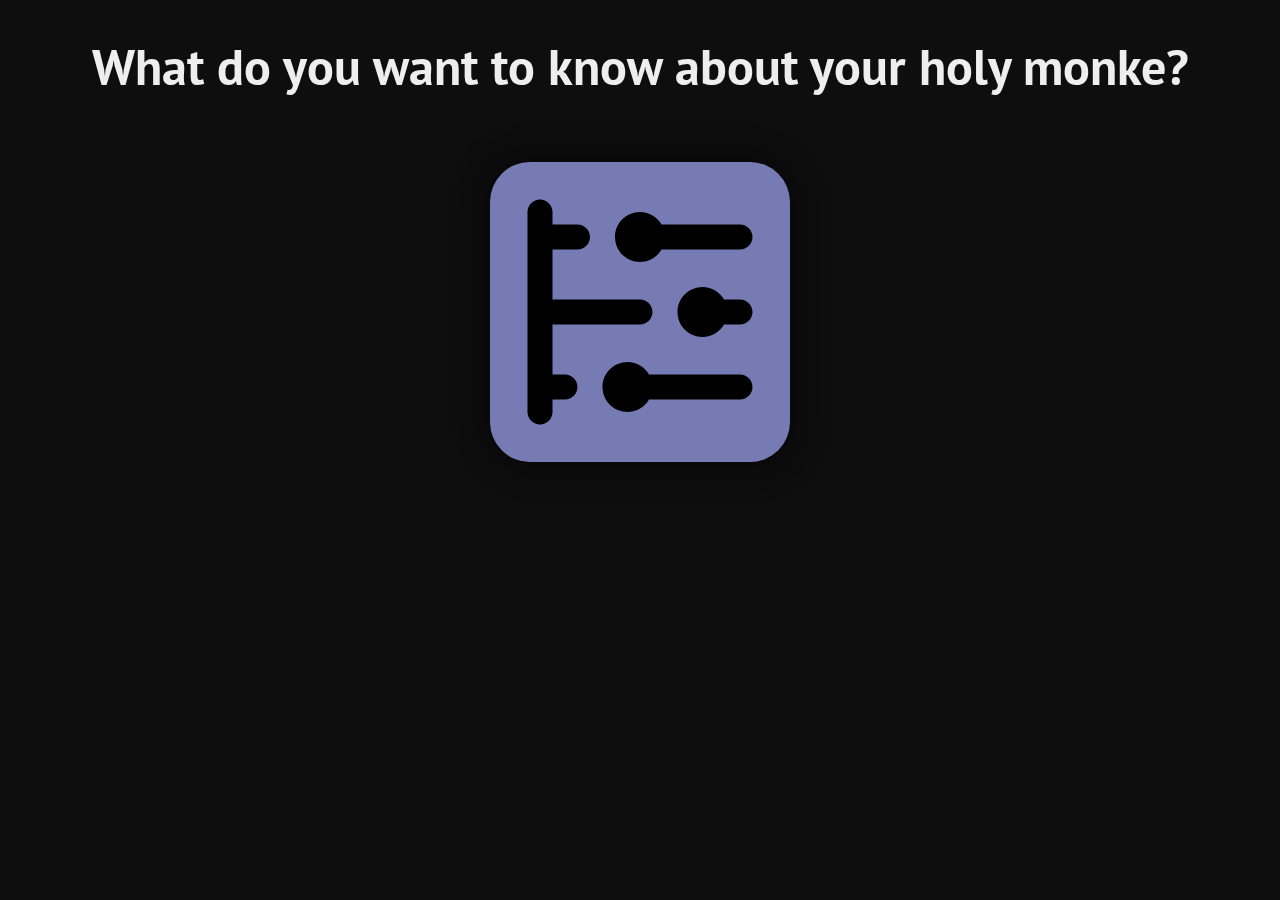
<file: docs/index.html>
<!DOCTYPE HTML>
<html>
  <head>
    <title>TLS Gorilla</title>
    <link rel="stylesheet" href="../css/main.css">
  </head>
  <body>
    <h1 class="header">What do you want to know about your holy monke?</h1>
    <!-- Expierience, Timeline -->
    <div class="cards-list">
      <div class="card 1" style="background-color: #777BB4;">
        <a href="./timeline.html">
          <div class="card_image">
            <svg xmlns="http://www.w3.org/2000/svg" viewBox="0 0 24 24"><path d="M 4 3 C 3.447 3 3 3.448 3 4 L 3 20 C 3 20.552 3.447 21 4 21 C 4.553 21 5 20.552 5 20 L 5 19 L 6 19 C 6.553 19 7 18.552 7 18 C 7 17.448 6.553 17 6 17 L 5 17 L 5 13 L 12 13 C 12.553 13 13 12.552 13 12 C 13 11.448 12.553 11 12 11 L 5 11 L 5 7 L 7 7 C 7.553 7 8 6.552 8 6 C 8 5.448 7.553 5 7 5 L 5 5 L 5 4 C 5 3.448 4.553 3 4 3 z M 12 4 C 10.897 4 10 4.897 10 6 C 10 7.103 10.897 8 12 8 C 12.737 8 13.375656 7.595 13.722656 7 L 20 7 C 20.553 7 21 6.552 21 6 C 21 5.448 20.553 5 20 5 L 13.722656 5 C 13.375656 4.405 12.737 4 12 4 z M 17 10 C 15.897 10 15 10.897 15 12 C 15 13.103 15.897 14 17 14 C 17.737 14 18.375656 13.595 18.722656 13 L 20 13 C 20.553 13 21 12.552 21 12 C 21 11.448 20.553 11 20 11 L 18.722656 11 C 18.375656 10.405 17.737 10 17 10 z M 11 16 C 9.897 16 9 16.897 9 18 C 9 19.103 9.897 20 11 20 C 11.737 20 12.375656 19.595 12.722656 19 L 20 19 C 20.553 19 21 18.552 21 18 C 21 17.448 20.553 17 20 17 L 12.722656 17 C 12.375656 16.405 11.737 16 11 16 z"></path></svg>
          </div>
        </a>
      </div>
      
    </div>
  </body>
</html>
</file>
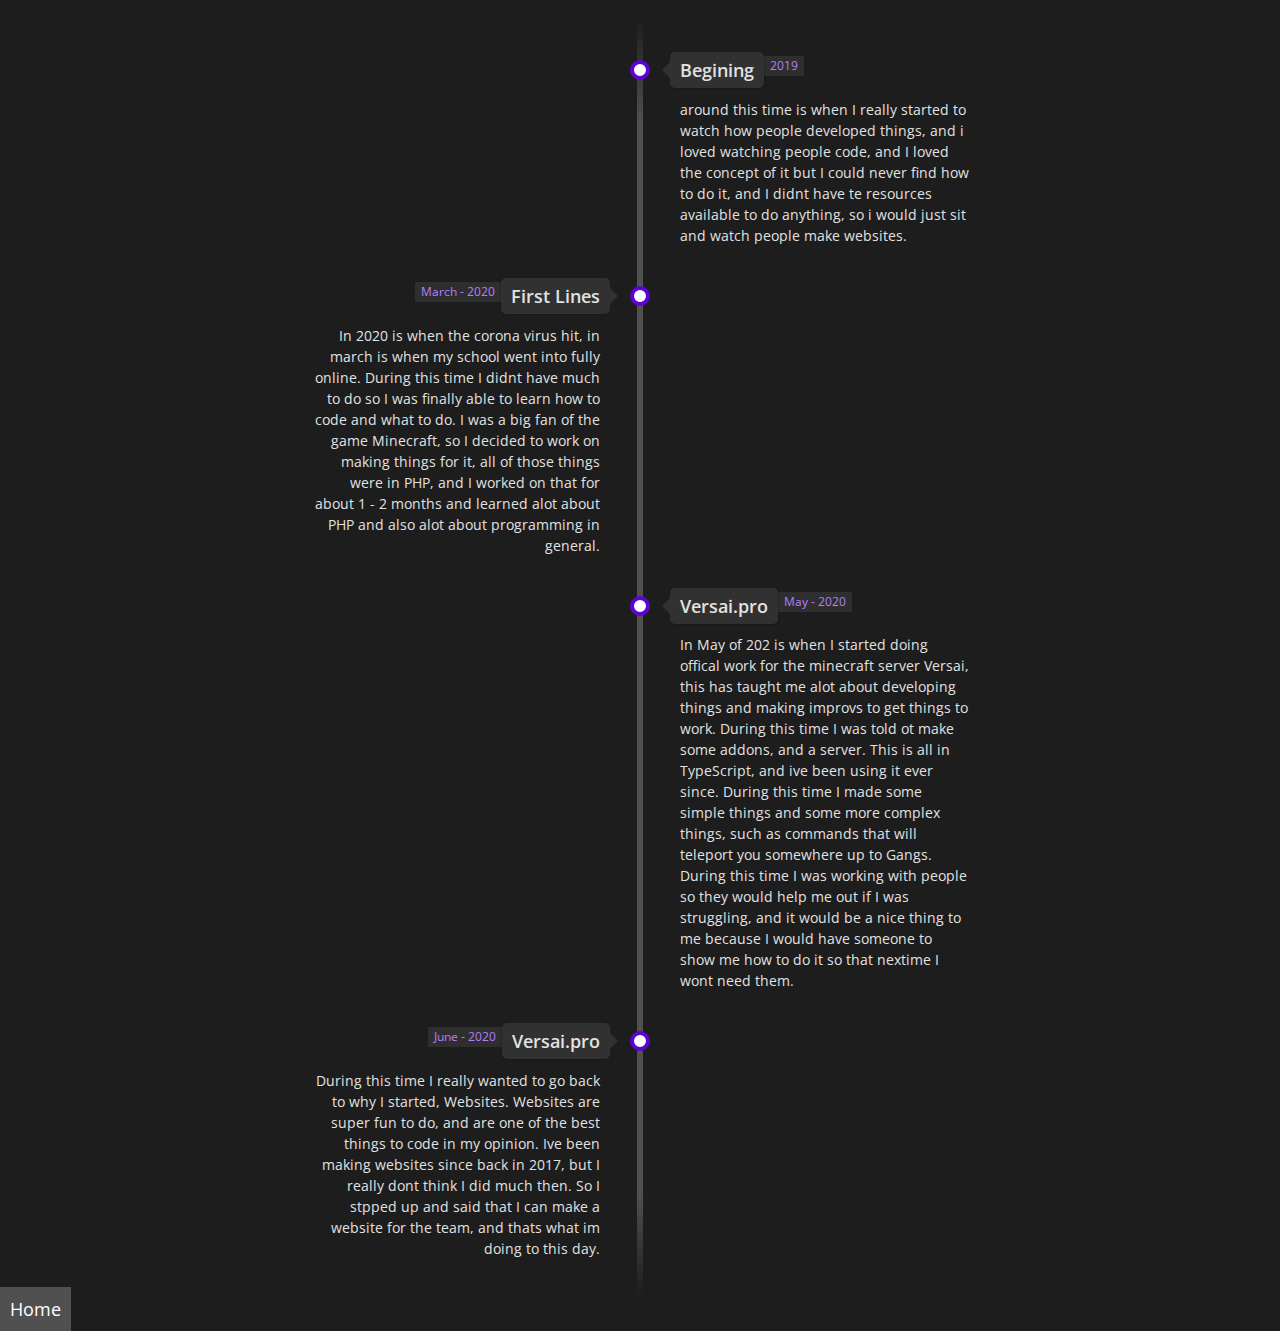
<file: docs/timeline.html>
<!DOCTYPE html>
<html lang="en">
<head>
    <meta charset="UTF-8">
    <meta name="viewport" content="width=device-width, initial-scale=1.0">
    <title>Timeline</title>
    <link rel="stylesheet" href="../css/timeline.css">
</head>
<body>
    <link href='https://fonts.googleapis.com/css?family=Open+Sans:400,300,300italic,400italic,600,600italic,700,700italic' rel='stylesheet' type='text/css'>
  
<!-- The Timeline -->

<ul class="timeline">

	<!-- Item 1 -->
	<li>
		<div class="direction-r">
			<div class="flag-wrapper">
				<span class="flag">Begining</span>
				<span class="time-wrapper"><span class="time">2019</span></span>
			</div>
			<div class="desc">around this time is when I really started to watch how people developed things, and i loved watching people code, and I loved the concept of it but I could never find how to do it, and I didnt have te resources available to do anything, so i would just sit and watch people make websites.</div>
		</div>
	</li>
  
	<!-- Item 2 -->
	<li>
		<div class="direction-l">
			<div class="flag-wrapper">
				<span class="flag">First Lines</span>
				<span class="time-wrapper"><span class="time">March - 2020</span></span>
			</div>
			<div class="desc">In 2020 is when the corona virus hit, in march is when my school went into fully online. During this time I didnt have much to do so I was finally able to learn how to code and what to do. I was a big fan of the game Minecraft, so I decided to work on making things for it, all of those things were in PHP, and I worked on that for about 1 - 2 months and learned alot about PHP and also alot about programming in general.</div>
		</div>
	</li>

	<!-- Item 3 -->
	
  
  <li>
		<div class="direction-r">
			<div class="flag-wrapper">
				<span class="flag">Versai.pro</span>
				<span class="time-wrapper"><span class="time">May - 2020</span></span>
			</div>
			<div class="desc">In May of 202 is when I started doing offical work for the minecraft server Versai, this has taught me alot about developing things and making improvs to get things to work. During this time I was told ot make some addons, and a server. This is all in TypeScript, and ive been using it ever since. During this time I made some simple things and some more complex things, such as commands that will teleport you somewhere up to Gangs. During this time I was working with people so they would help me out if I was struggling, and it would be a nice thing to me because I would have someone to show me how to do it so that nextime I wont need them.</div>
		</div>
	</li>
  
  <li>
		<div class="direction-l">
			<div class="flag-wrapper">
				<span class="flag">Versai.pro</span>
				<span class="time-wrapper"><span class="time">June - 2020</span></span>
			</div>
			<div class="desc">During this time I really wanted to go back to why I started, Websites. Websites are super fun to do, and are one of the best things to code in my opinion. Ive been making websites since back in 2017, but I really dont think I did much then. So I stpped up and said that I can make a website for the team, and thats what im doing to this day.</div>
		</div>
	</li>
  
</ul>
<a href="./index.html">
    Home
</a>
</body>
</html>
</file>
<file: css/main.css>
@import url('https://fonts.googleapis.com/css2?family=PT+Sans:ital,wght@0,400;0,700;1,400;1,700&display=swap');

body {
    background-color: #0e0e0e;
}

.cards-list {
  z-index: 0;
  width: 100%;
  display: flex;
  justify-content: space-around;
  flex-wrap: wrap;
}

.card {
  margin: 30px auto;
  width: 300px;
  height: 300px;
  border-radius: 40px;
  box-shadow: 5px 5px 30px 7px rgba(0,0,0,0.25), -5px -5px 30px 7px rgba(0,0,0,0.22);
  cursor: pointer;
  transition: 0.4s;
}

.card .card_image {
  width: inherit;
  height: inherit;
  border-radius: 40px;
}

.card .card_image svg {
  width: inherit;
  height: inherit;
  border-radius: 40px;
  object-fit: cover;
}

.card:hover {
  transform: scale(0.9, 0.9);
  background-color: rgba(0, 0, 0, 0.25);
  box-shadow: 5px 5px 30px 15px rgba(0,0,0,0.25), 
    -5px -5px 30px 15px rgba(0,0,0,0.22);
}

.header {
    color: #eee;
    font-family: 'PT Sans', sans-serif;
    font-weight: 700;
    font-size: 50px;
    text-align: center;
}
</file>
<file: css/timeline.css>
body {	
    margin: 0;
    padding: 0;
    background: rgb(29, 29, 29);
    
    color: rgb(226, 226, 226);
    font-family: 'Open Sans', sans-serif;
    font-size: 112.5%;
    line-height: 1.6em;
  }
  
  /* ================ The Timeline ================ */
  
  .timeline {
    position: relative;
    width: 660px;
    margin: 0 auto;
    margin-top: 20px;
    padding: 1em 0;
    list-style-type: none;
  }
  
  .timeline:before {
    position: absolute;
    left: 50%;
    top: 0;
    content: ' ';
    display: block;
    width: 6px;
    height: 100%;
    margin-left: -3px;
    background: rgb(80,80,80);
    background: -moz-linear-gradient(top, rgba(80,80,80,0) 0%, rgb(80,80,80) 8%, rgb(80,80,80) 92%, rgba(80,80,80,0) 100%);
    background: -webkit-gradient(linear, left top, left bottom, color-stop(0%,rgba(30,87,153,1)), color-stop(100%,rgba(125,185,232,1)));
    background: -webkit-linear-gradient(top, rgba(80,80,80,0) 0%, rgb(80,80,80) 8%, rgb(80,80,80) 92%, rgba(80,80,80,0) 100%);
    background: -o-linear-gradient(top, rgba(80,80,80,0) 0%, rgb(80,80,80) 8%, rgb(80,80,80) 92%, rgba(80,80,80,0) 100%);
    background: -ms-linear-gradient(top, rgba(80,80,80,0) 0%, rgb(80,80,80) 8%, rgb(80,80,80) 92%, rgba(80,80,80,0) 100%);
    background: linear-gradient(to bottom, rgba(80,80,80,0) 0%, rgb(80,80,80) 8%, rgb(80,80,80) 92%, rgba(80,80,80,0) 100%);
    
    z-index: 5;
  }
  
  .timeline li {
    padding: 1em 0;
  }
  
  .timeline li:after {
    content: "";
    display: block;
    height: 0;
    clear: both;
    visibility: hidden;
  }
  
  .direction-l {
    position: relative;
    width: 300px;
    float: left;
    text-align: right;
  }
  
  .direction-r {
    position: relative;
    width: 300px;
    float: right;
  }
  
  .flag-wrapper {
    position: relative;
    display: inline-block;
    
    text-align: center;
  }
  
  .flag {
    position: relative;
    display: inline;
    background: rgb(49, 49, 49);
    padding: 6px 10px;
    border-radius: 5px;
    
    font-weight: 600;
    text-align: left;
  }
  
  .direction-l .flag {
    -webkit-box-shadow: -1px 1px 1px rgba(0,0,0,0.15), 0 0 1px rgba(0,0,0,0.15);
    -moz-box-shadow: -1px 1px 1px rgba(0,0,0,0.15), 0 0 1px rgba(0,0,0,0.15);
    box-shadow: -1px 1px 1px rgba(0,0,0,0.15), 0 0 1px rgba(0,0,0,0.15);
  }
  
  .direction-r .flag {
    -webkit-box-shadow: 1px 1px 1px rgba(0,0,0,0.15), 0 0 1px rgba(0,0,0,0.15);
    -moz-box-shadow: 1px 1px 1px rgba(0,0,0,0.15), 0 0 1px rgba(0,0,0,0.15);
    box-shadow: 1px 1px 1px rgba(0,0,0,0.15), 0 0 1px rgba(0,0,0,0.15);
  }
  
  .direction-l .flag:before,
  .direction-r .flag:before {
    position: absolute;
    top: 50%;
    right: -40px;
    content: ' ';
    display: block;
    width: 12px;
    height: 12px;
    margin-top: -10px;
    background: rgb(255, 255, 255);
    border-radius: 10px;
    border: 4px solid rgb(93, 3, 211);
    z-index: 10;
  }
  
  .direction-r .flag:before {
    left: -40px;
  }
  
  .direction-l .flag:after {
    content: "";
    position: absolute;
    left: 100%;
    top: 50%;
    height: 0;
    width: 0;
    margin-top: -8px;
    border: solid transparent;
    border-left-color: rgb(49, 49, 49);
    border-width: 8px;
    pointer-events: none;
  }
  
  .direction-r .flag:after {
    content: "";
    position: absolute;
    right: 100%;
    top: 50%;
    height: 0;
    width: 0;
    margin-top: -8px;
    border: solid transparent;
    border-right-color: rgb(49, 49, 49);
    border-width: 8px;
    pointer-events: none;
  }
  
  .time-wrapper {
    display: inline;
    
    line-height: 1em;
    font-size: 0.66666em;
    color: rgb(181, 127, 253);
    vertical-align: middle;
  }
  
  .direction-l .time-wrapper {
    float: left;
  }
  
  .direction-r .time-wrapper {
    float: right;
  }
  
  .time {
    display: inline-block;
    padding: 4px 6px;
    background: rgb(46, 46, 46);
  }
  
  .desc {
    margin: 1em 0.75em 0 0;
    
    font-size: 0.77777em;
    line-height: 1.5em;
  }
  
  .direction-r .desc {
    margin: 1em 0 0 0.75em;
  }
  
  /* ================ Timeline Media Queries ================ */
  
  @media screen and (max-width: 660px) {
  
  .timeline {
       width: 100%;
      padding: 4em 0 1em 0;
  }
  
  .timeline li {
      padding: 2em 0;
  }
  
  .direction-l,
  .direction-r {
      float: none;
      width: 100%;
  
      text-align: center;
  }
  
  .flag-wrapper {
      text-align: center;
  }
  
  .flag {
      background: rgb(49, 49, 49);
      z-index: 15;
  }
  
  .direction-l .flag:before,
  .direction-r .flag:before {
    position: absolute;
    top: -30px;
      left: 50%;
      content: ' ';
      display: block;
      width: 12px;
      height: 12px;
      margin-left: -9px;
      background: #fff;
      border-radius: 10px;
      border: 4px solid rgb(93, 3, 211);
      z-index: 10;
  }
  
  .direction-l .flag:after,
  .direction-r .flag:after {
      content: "";
      position: absolute;
      left: 50%;
      top: -8px;
      height: 0;
      width: 0;
      margin-left: -8px;
      border: solid transparent;
      border-bottom-color: rgb(49, 49, 49);
      border-width: 8px;
      pointer-events: none;
  }
  
  .time-wrapper {
      display: block;
      position: relative;
      margin: 4px 0 0 0;
      z-index: 14;
  }
  
  .direction-l .time-wrapper {
      float: none;
  }
  
  .direction-r .time-wrapper {
      float: none;
  }
  
  .desc {
      position: relative;
      margin: 1em 0 0 0;
      padding: 1em;
      background: rgb(49, 49, 49);
      -webkit-box-shadow: 0 0 1px rgba(0,0,0,0.20);
      -moz-box-shadow: 0 0 1px rgba(0,0,0,0.20);
      box-shadow: 0 0 1px rgba(0,0,0,0.20);
      
    z-index: 15;
  }
  
  .direction-l .desc,
  .direction-r .desc {
      position: relative;
      margin: 1em 1em 0 1em;
      padding: 1em;
      
    z-index: 15;
  }
  
  }
  

a {
  color: rgb(255, 255, 255);
  text-decoration: none;
  background-color: rgb(80,80,80);
  padding: 10px;
  transition: 1s;
}

a:hover {
    color: rgb(255, 255, 255); 
    background-color: rgb(59, 59, 59);
    border-radius: 0 10px 0 0;
}
</file>
